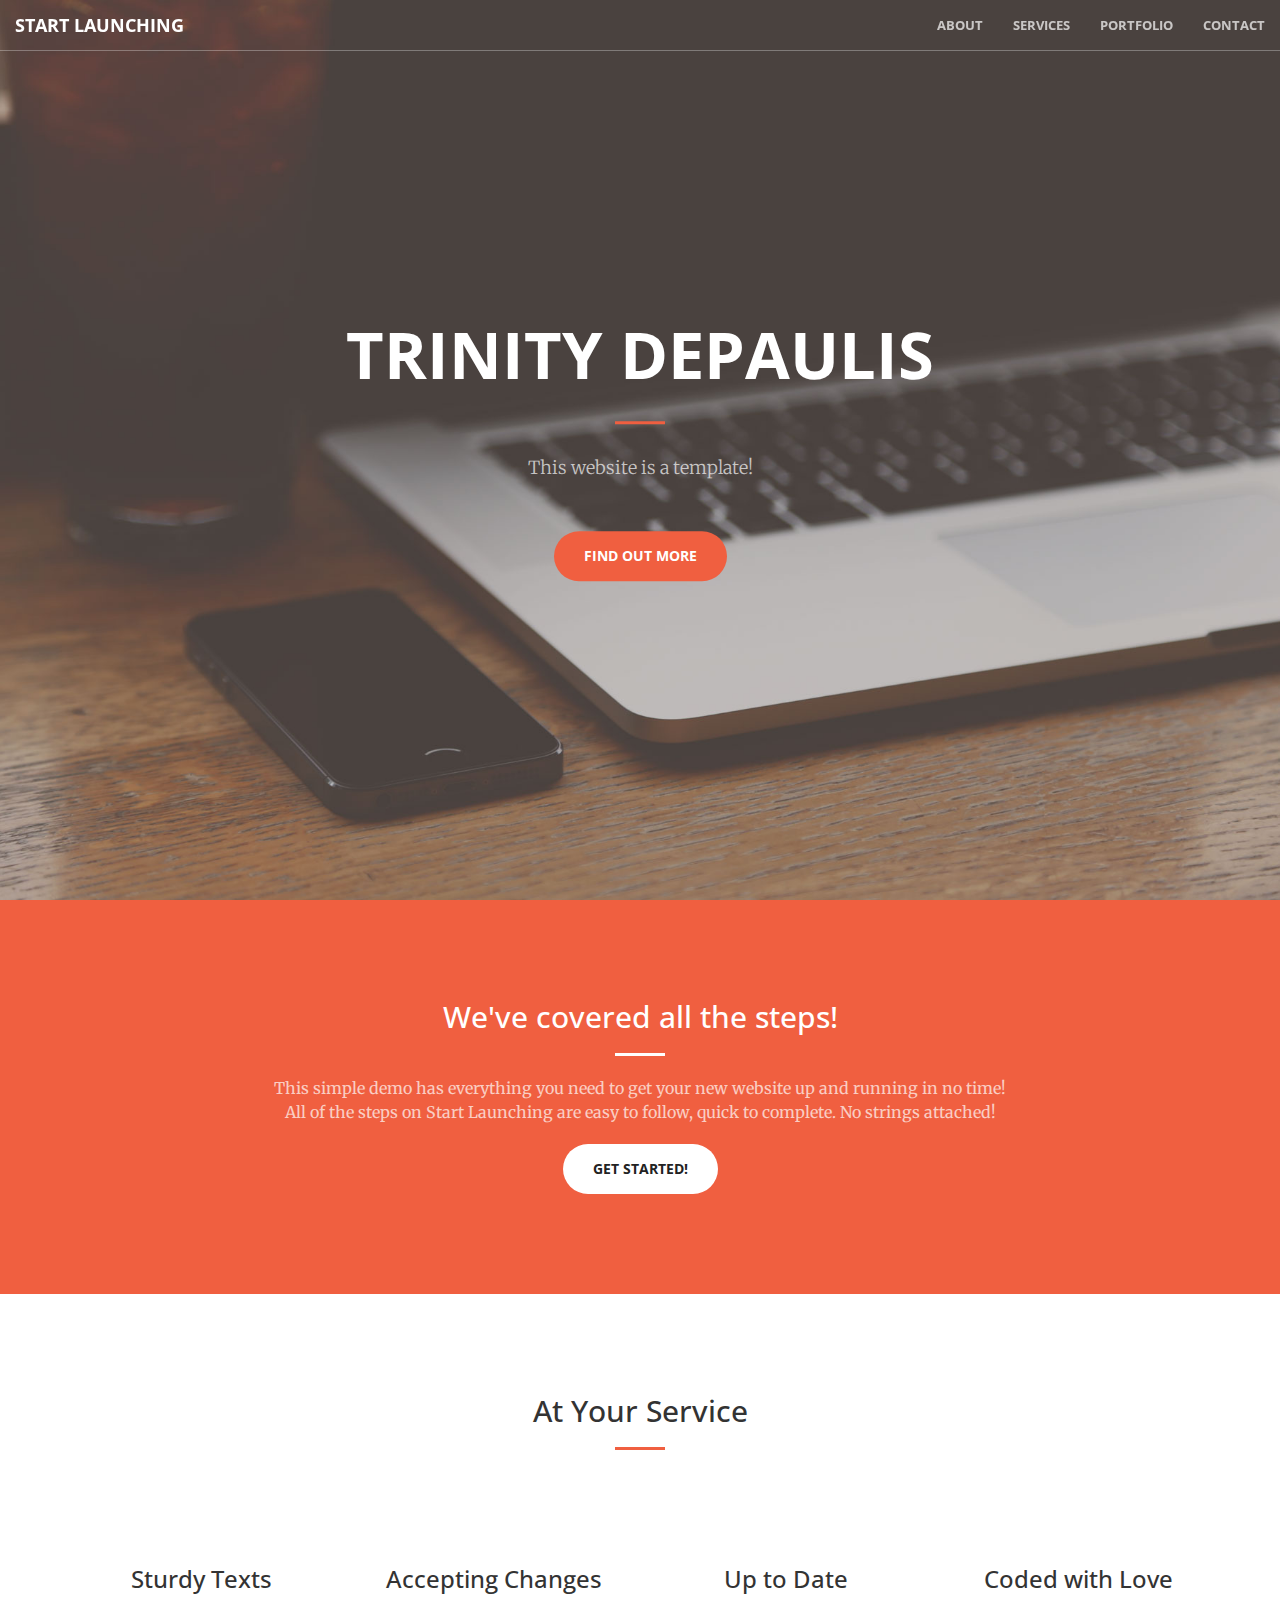
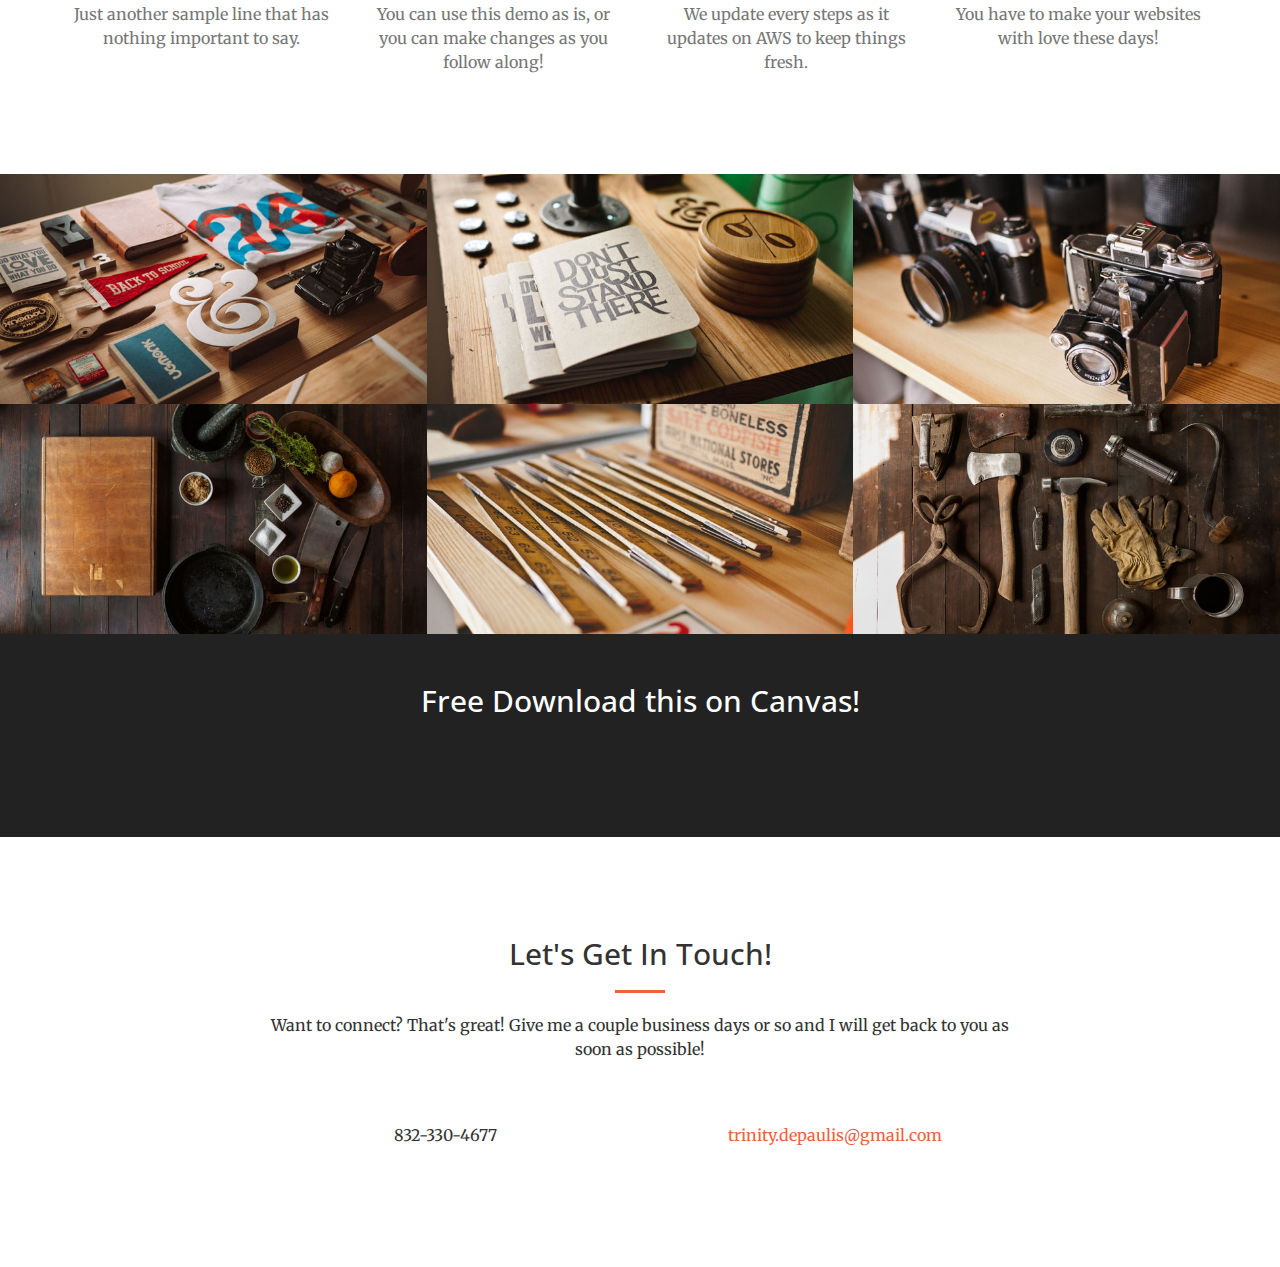
<file: index.html>
<!DOCTYPE html>
<html lang="en">

<head>

    <meta charset="utf-8">
    <meta http-equiv="X-UA-Compatible" content="IE=edge">
    <meta name="viewport" content="width=device-width, initial-scale=1">
    <meta name="description" content="">
    <meta name="author" content="">

    <title>Creative - Start Launching</title>

    <!-- Bootstrap Core CSS -->
    <link rel="stylesheet" href="css/bootstrap.min.css" type="text/css">

    <!-- Custom Fonts -->
    <link href='http://fonts.googleapis.com/css?family=Open+Sans:300italic,400italic,600italic,700italic,800italic,400,300,600,700,800' rel='stylesheet' type='text/css'>
    <link href='http://fonts.googleapis.com/css?family=Merriweather:400,300,300italic,400italic,700,700italic,900,900italic' rel='stylesheet' type='text/css'>
    <link rel="stylesheet" href="font-awesome/css/font-awesome.min.css" type="text/css">

    <!-- Plugin CSS -->
    <link rel="stylesheet" href="css/animate.min.css" type="text/css">

    <!-- Custom CSS -->
    <link rel="stylesheet" href="css/creative.css" type="text/css">

    <!-- HTML5 Shim and Respond.js IE8 support of HTML5 elements and media queries -->
    <!-- WARNING: Respond.js doesn't work if you view the page via file:// -->
    <!--[if lt IE 9]>
        <script src="https://oss.maxcdn.com/libs/html5shiv/3.7.0/html5shiv.js"></script>
        <script src="https://oss.maxcdn.com/libs/respond.js/1.4.2/respond.min.js"></script>
    <![endif]-->

</head>

<body id="page-top">

    <nav id="mainNav" class="navbar navbar-default navbar-fixed-top">
        <div class="container-fluid">
            <!-- Brand and toggle get grouped for better mobile display -->
            <div class="navbar-header">
                <button type="button" class="navbar-toggle collapsed" data-toggle="collapse" data-target="#bs-example-navbar-collapse-1">
                    <span class="sr-only">Toggle navigation</span>
                    <span class="icon-bar"></span>
                    <span class="icon-bar"></span>
                    <span class="icon-bar"></span>
                </button>
                <a class="navbar-brand page-scroll" href="#page-top">Start Launching</a>
            </div>

            <!-- Collect the nav links, forms, and other content for toggling -->
            <div class="collapse navbar-collapse" id="bs-example-navbar-collapse-1">
                <ul class="nav navbar-nav navbar-right">
                    <li>
                        <a class="page-scroll" href="#about">About</a>
                    </li>
                    <li>
                        <a class="page-scroll" href="#services">Services</a>
                    </li>
                    <li>
                        <a class="page-scroll" href="#portfolio">Portfolio</a>
                    </li>
                    <li>
                        <a class="page-scroll" href="#contact">Contact</a>
                    </li>
                </ul>
            </div>
            <!-- /.navbar-collapse -->
        </div>
        <!-- /.container-fluid -->
    </nav>

    <header>
        <div class="header-content">
            <div class="header-content-inner">
                <h1>Trinity DePaulis</h1>
                <hr>
                <p>This website is a template!</p>
                <a href="#about" class="btn btn-primary btn-xl page-scroll">Find Out More</a>
            </div>
        </div>
    </header>

    <section class="bg-primary" id="about">
        <div class="container">
            <div class="row">
                <div class="col-lg-8 col-lg-offset-2 text-center">
                    <h2 class="section-heading">We've covered all the steps!</h2>
                    <hr class="light">
                    <p class="text-faded">This simple demo has everything you need to get your new website up and running in no time! All of the steps on Start Launching are easy to follow, quick to complete. No strings attached!</p>
                    <a href="#" class="btn btn-default btn-xl">Get Started!</a>
                </div>
            </div>
        </div>
    </section>

    <section id="services">
        <div class="container">
            <div class="row">
                <div class="col-lg-12 text-center">
                    <h2 class="section-heading">At Your Service</h2>
                    <hr class="primary">
                </div>
            </div>
        </div>
        <div class="container">
            <div class="row">
                <div class="col-lg-3 col-md-6 text-center">
                    <div class="service-box">
                        <i class="fa fa-4x fa-diamond wow bounceIn text-primary"></i>
                        <h3>Sturdy Texts</h3>
                        <p class="text-muted">Just another sample line that has nothing important to say.</p>
                    </div>
                </div>
                <div class="col-lg-3 col-md-6 text-center">
                    <div class="service-box">
                        <i class="fa fa-4x fa-paper-plane wow bounceIn text-primary" data-wow-delay=".1s"></i>
                        <h3>Accepting Changes</h3>
                        <p class="text-muted">You can use this demo as is, or you can make changes as you follow along!</p>
                    </div>
                </div>
                <div class="col-lg-3 col-md-6 text-center">
                    <div class="service-box">
                        <i class="fa fa-4x fa-newspaper-o wow bounceIn text-primary" data-wow-delay=".2s"></i>
                        <h3>Up to Date</h3>
                        <p class="text-muted">We update every steps as it updates on AWS to keep things fresh.</p>
                    </div>
                </div>
                <div class="col-lg-3 col-md-6 text-center">
                    <div class="service-box">
                        <i class="fa fa-4x fa-heart wow bounceIn text-primary" data-wow-delay=".3s"></i>
                        <h3>Coded with Love</h3>
                        <p class="text-muted">You have to make your websites with love these days!</p>
                    </div>
                </div>
            </div>
        </div>
    </section>

    <section class="no-padding" id="portfolio">
        <div class="container-fluid">
            <div class="row no-gutter">
                <div class="col-lg-4 col-sm-6">
                    <a href="#" class="portfolio-box">
                        <img src="img/portfolio/1.jpg" class="img-responsive" alt="">
                        <div class="portfolio-box-caption">
                            <div class="portfolio-box-caption-content">
                                <div class="project-category text-faded">
                                    Category
                                </div>
                                <div class="project-name">
                                    Project Name
                                </div>
                            </div>
                        </div>
                    </a>
                </div>
                <div class="col-lg-4 col-sm-6">
                    <a href="#" class="portfolio-box">
                        <img src="img/portfolio/2.jpg" class="img-responsive" alt="">
                        <div class="portfolio-box-caption">
                            <div class="portfolio-box-caption-content">
                                <div class="project-category text-faded">
                                    Category
                                </div>
                                <div class="project-name">
                                    Project Name
                                </div>
                            </div>
                        </div>
                    </a>
                </div>
                <div class="col-lg-4 col-sm-6">
                    <a href="#" class="portfolio-box">
                        <img src="img/portfolio/3.jpg" class="img-responsive" alt="">
                        <div class="portfolio-box-caption">
                            <div class="portfolio-box-caption-content">
                                <div class="project-category text-faded">
                                    Category
                                </div>
                                <div class="project-name">
                                    Project Name
                                </div>
                            </div>
                        </div>
                    </a>
                </div>
                <div class="col-lg-4 col-sm-6">
                    <a href="#" class="portfolio-box">
                        <img src="img/portfolio/4.jpg" class="img-responsive" alt="">
                        <div class="portfolio-box-caption">
                            <div class="portfolio-box-caption-content">
                                <div class="project-category text-faded">
                                    Category
                                </div>
                                <div class="project-name">
                                    Project Name
                                </div>
                            </div>
                        </div>
                    </a>
                </div>
                <div class="col-lg-4 col-sm-6">
                    <a href="#" class="portfolio-box">
                        <img src="img/portfolio/5.jpg" class="img-responsive" alt="">
                        <div class="portfolio-box-caption">
                            <div class="portfolio-box-caption-content">
                                <div class="project-category text-faded">
                                    Category
                                </div>
                                <div class="project-name">
                                    Project Name
                                </div>
                            </div>
                        </div>
                    </a>
                </div>
                <div class="col-lg-4 col-sm-6">
                    <a href="#" class="portfolio-box">
                        <img src="img/portfolio/6.jpg" class="img-responsive" alt="">
                        <div class="portfolio-box-caption">
                            <div class="portfolio-box-caption-content">
                                <div class="project-category text-faded">
                                    Category
                                </div>
                                <div class="project-name">
                                    Project Name
                                </div>
                            </div>
                        </div>
                    </a>
                </div>
            </div>
        </div>
    </section>

    <aside class="bg-dark">
        <div class="container text-center">
            <div class="call-to-action">
                <h2>Free Download this on Canvas!</h2>
                <a href="#" class="btn btn-default btn-xl wow tada">Download Now!</a>
            </div>
        </div>
    </aside>

    <section id="contact">
        <div class="container">
            <div class="row">
                <div class="col-lg-8 col-lg-offset-2 text-center">
                    <h2 class="section-heading">Let's Get In Touch!</h2>
                    <hr class="primary">
                    <p>Want to connect? That's great! Give me a couple business days or so and I will get back to you as soon as possible!</p>
                </div>
                <div class="col-lg-4 col-lg-offset-2 text-center">
                    <i class="fa fa-phone fa-3x wow bounceIn"></i>
                    <p>832-330-4677</p>
                </div>
                <div class="col-lg-4 text-center">
                    <i class="fa fa-envelope-o fa-3x wow bounceIn" data-wow-delay=".1s"></i>
                    <p><a href="mailto:your-email@your-domain.com">trinity.depaulis@gmail.com</a></p>
                </div>
            </div>
        </div>
    </section>

    <!-- jQuery -->
    <script src="js/jquery.js"></script>

    <!-- Bootstrap Core JavaScript -->
    <script src="js/bootstrap.min.js"></script>

    <!-- Plugin JavaScript -->
    <script src="js/jquery.easing.min.js"></script>
    <script src="js/jquery.fittext.js"></script>
    <script src="js/wow.min.js"></script>

    <!-- Custom Theme JavaScript -->
    <script src="js/creative.js"></script>

</body>

</html>
</file>
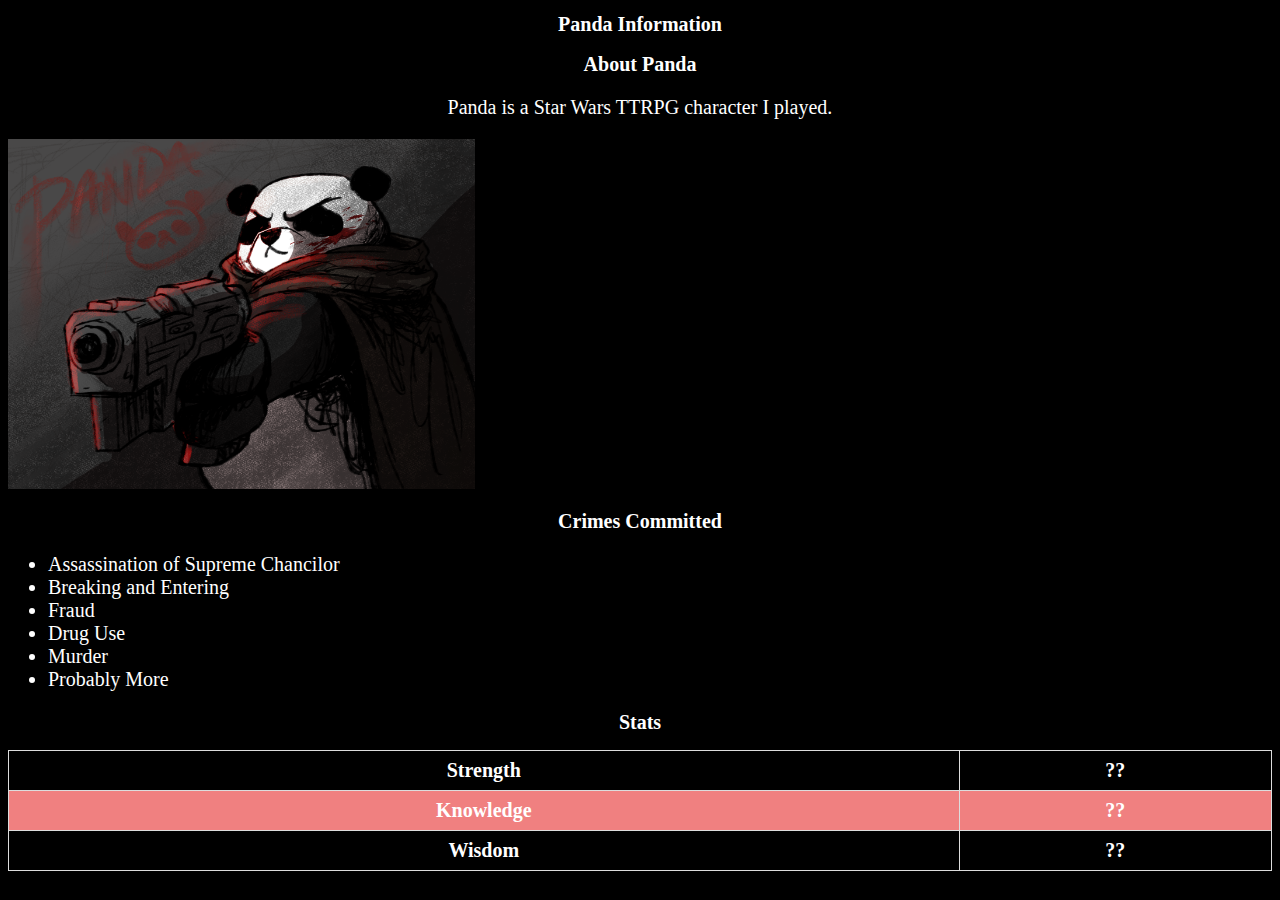
<file: accessible.html>
<!DOCTYPE html>
<html>
<!--
Include
Sections with Headings
Links
Images
One with semantic meaning
One that is decorative
Tables
Paragraphs
Lists
One ordered and one un-ordered
-->

<head>
    <title>Panda Lore</title>
    <link rel="stylesheet" href="css/wowie.css" type="text/css">
</head>

<body>
    <h1>Panda Information</h1>
    <h2>About Panda</h2>
        <p>Panda is a Star Wars TTRPG character I played.</p>
        <img style="height: 350px; width: auto;"src="img/panda_gun.png" alt="A panda bear with a gun and blood covering them.">
    <h2>Crimes Committed</h2>
        <p>
            <ul>
                <li>Assassination of Supreme Chancilor</li>
                <li>Breaking and Entering</li>
                <li>Fraud</li>
                <li>Drug Use</li>
                <li>Murder</li>
                <li>Probably More</li>
            </ul>
        </p>
    <h2>Stats</h2>
    <table>
        <tr>
            <th>Strength</th>
            <th>??</th>
        </tr>
        <tr>
            <th>Knowledge</th>
            <th>??</th>
        </tr>
        <tr>
            <th>Wisdom</th>
            <th>??</th>
        </tr>
    </table>
</body>

</html>
</file>
<file: css/wowie.css>
table {
    font-family: arial, sans-serif;
    border-collapse: collapse;
    width: 100%;
    color: white;
    text-align: center;
    font-family: verdana;
    font-size: 20px;  
  }

  ul, li {
    color: white;
    text-align: left;
    font-family: verdana;
    font-size: 20px;
  }
  
  td, th {
    border: 1px solid #dddddd;
    text-align: left;
    padding: 8px;
    color: white;
    text-align: center;
    font-family: verdana;
    font-size: 20px;
  }
  
  tr:nth-child(even) {
    background-color: lightcoral;
    color: white;
    text-align: center;
    font-family: verdana;
    font-size: 20px;
  }

  body {
    background-color: black;
  }
  
  h1, h2, h3, p {
    color: white;
    text-align: center;
    font-family: verdana;
    font-size: 20px;
  }
</file>
<file: css/creative.css>
/*!
 * Start Bootstrap - Creative Bootstrap Theme (http://startbootstrap.com)
 * Code licensed under the Apache License v2.0.
 * For details, see http://www.apache.org/licenses/LICENSE-2.0.
 */

html,
body {
    width: 100%;
    height: 100%;
}

body {
    font-family: Merriweather,'Helvetica Neue',Arial,sans-serif;
}

hr {
    max-width: 50px;
    border-color: #f05f40;
    border-width: 3px;
}

hr.light {
    border-color: #fff;
}

a {
    color: #f05f40;
    -webkit-transition: all .35s;
    -moz-transition: all .35s;
    transition: all .35s;
}

a:hover,
a:focus {
    color: #eb3812;
}

h1,
h2,
h3,
h4,
h5,
h6 {
    font-family: 'Open Sans','Helvetica Neue',Arial,sans-serif;
}

p {
    margin-bottom: 20px;
    font-size: 16px;
    line-height: 1.5;
}

.bg-primary {
    background-color: #f05f40;
}

.bg-dark {
    color: #fff;
    background-color: #222;
}

.text-faded {
    color: rgba(255,255,255,.7);
}

section {
    padding: 100px 0;
}

aside {
    padding: 50px 0;
}

.no-padding {
    padding: 0;
}

.navbar-default {
    border-color: rgba(34,34,34,.05);
    font-family: 'Open Sans','Helvetica Neue',Arial,sans-serif;
    background-color: #fff;
    -webkit-transition: all .35s;
    -moz-transition: all .35s;
    transition: all .35s;
}

.navbar-default .navbar-header .navbar-brand {
    text-transform: uppercase;
    font-family: 'Open Sans','Helvetica Neue',Arial,sans-serif;
    font-weight: 700;
    color: #f05f40;
}

.navbar-default .navbar-header .navbar-brand:hover,
.navbar-default .navbar-header .navbar-brand:focus {
    color: #eb3812;
}

.navbar-default .nav > li>a,
.navbar-default .nav>li>a:focus {
    text-transform: uppercase;
    font-size: 13px;
    font-weight: 700;
    color: #222;
}

.navbar-default .nav > li>a:hover,
.navbar-default .nav>li>a:focus:hover {
    color: #f05f40;
}

.navbar-default .nav > li.active>a,
.navbar-default .nav>li.active>a:focus {
    color: #f05f40!important;
    background-color: transparent;
}

.navbar-default .nav > li.active>a:hover,
.navbar-default .nav>li.active>a:focus:hover {
    background-color: transparent;
}

@media(min-width:768px) {
    .navbar-default {
        border-color: rgba(255,255,255,.3);
        background-color: transparent;
    }

    .navbar-default .navbar-header .navbar-brand {
        color: rgba(255,255,255,.7);
    }

    .navbar-default .navbar-header .navbar-brand:hover,
    .navbar-default .navbar-header .navbar-brand:focus {
        color: #fff;
    }

    .navbar-default .nav > li>a,
    .navbar-default .nav>li>a:focus {
        color: rgba(255,255,255,.7);
    }

    .navbar-default .nav > li>a:hover,
    .navbar-default .nav>li>a:focus:hover {
        color: #fff;
    }

    .navbar-default.affix {
        border-color: rgba(34,34,34,.05);
        background-color: #fff;
    }

    .navbar-default.affix .navbar-header .navbar-brand {
        font-size: 14px;
        color: #f05f40;
    }

    .navbar-default.affix .navbar-header .navbar-brand:hover,
    .navbar-default.affix .navbar-header .navbar-brand:focus {
        color: #eb3812;
    }

    .navbar-default.affix .nav > li>a,
    .navbar-default.affix .nav>li>a:focus {
        color: #222;
    }

    .navbar-default.affix .nav > li>a:hover,
    .navbar-default.affix .nav>li>a:focus:hover {
        color: #f05f40;
    }
}

header {
    position: relative;
    width: 100%;
    min-height: auto;
    text-align: center;
    color: #fff;
    background-image: url(../img/header.jpg);
    background-position: center;
    -webkit-background-size: cover;
    -moz-background-size: cover;
    background-size: cover;
    -o-background-size: cover;
}

header .header-content {
    position: relative;
    width: 100%;
    padding: 100px 15px;
    text-align: center;
}

header .header-content .header-content-inner h1 {
    margin-top: 0;
    margin-bottom: 0;
    text-transform: uppercase;
    font-weight: 700;
}

header .header-content .header-content-inner hr {
    margin: 30px auto;
}

header .header-content .header-content-inner p {
    margin-bottom: 50px;
    font-size: 16px;
    font-weight: 300;
    color: rgba(255,255,255,.7);
}

@media(min-width:768px) {
    header {
        min-height: 100%;
    }

    header .header-content {
        position: absolute;
        top: 50%;
        padding: 0 50px;
        -webkit-transform: translateY(-50%);
        -ms-transform: translateY(-50%);
        transform: translateY(-50%);
    }

    header .header-content .header-content-inner {
        margin-right: auto;
        margin-left: auto;
        max-width: 1000px;
    }

    header .header-content .header-content-inner p {
        margin-right: auto;
        margin-left: auto;
        max-width: 80%;
        font-size: 18px;
    }
}

.section-heading {
    margin-top: 0;
}

.service-box {
    margin: 50px auto 0;
    max-width: 400px;
}

@media(min-width:992px) {
    .service-box {
        margin: 20px auto 0;
    }
}

.service-box p {
    margin-bottom: 0;
}

.portfolio-box {
    display: block;
    position: relative;
    margin: 0 auto;
    max-width: 650px;
}

.portfolio-box .portfolio-box-caption {
    display: block;
    position: absolute;
    bottom: 0;
    width: 100%;
    height: 100%;
    text-align: center;
    color: #fff;
    opacity: 0;
    background: rgba(240,95,64,.9);
    -webkit-transition: all .35s;
    -moz-transition: all .35s;
    transition: all .35s;
}

.portfolio-box .portfolio-box-caption .portfolio-box-caption-content {
    position: absolute;
    top: 50%;
    width: 100%;
    text-align: center;
    transform: translateY(-50%);
}

.portfolio-box .portfolio-box-caption .portfolio-box-caption-content .project-category,
.portfolio-box .portfolio-box-caption .portfolio-box-caption-content .project-name {
    padding: 0 15px;
    font-family: 'Open Sans','Helvetica Neue',Arial,sans-serif;
}

.portfolio-box .portfolio-box-caption .portfolio-box-caption-content .project-category {
    text-transform: uppercase;
    font-size: 14px;
    font-weight: 600;
}

.portfolio-box .portfolio-box-caption .portfolio-box-caption-content .project-name {
    font-size: 18px;
}

.portfolio-box:hover .portfolio-box-caption {
    opacity: 1;
}

@media(min-width:768px) {
    .portfolio-box .portfolio-box-caption .portfolio-box-caption-content .project-category {
        font-size: 16px;
    }

    .portfolio-box .portfolio-box-caption .portfolio-box-caption-content .project-name {
        font-size: 22px;
    }
}

.call-to-action h2 {
    margin: 0 auto 20px;
}

.text-primary {
    color: #f05f40;
}

.no-gutter > [class*=col-] {
    padding-right: 0;
    padding-left: 0;
}

.btn-default {
    border-color: #fff;
    color: #222;
    background-color: #fff;
    -webkit-transition: all .35s;
    -moz-transition: all .35s;
    transition: all .35s;
}

.btn-default:hover,
.btn-default:focus,
.btn-default.focus,
.btn-default:active,
.btn-default.active,
.open > .dropdown-toggle.btn-default {
    border-color: #ededed;
    color: #222;
    background-color: #f2f2f2;
}

.btn-default:active,
.btn-default.active,
.open > .dropdown-toggle.btn-default {
    background-image: none;
}

.btn-default.disabled,
.btn-default[disabled],
fieldset[disabled] .btn-default,
.btn-default.disabled:hover,
.btn-default[disabled]:hover,
fieldset[disabled] .btn-default:hover,
.btn-default.disabled:focus,
.btn-default[disabled]:focus,
fieldset[disabled] .btn-default:focus,
.btn-default.disabled.focus,
.btn-default[disabled].focus,
fieldset[disabled] .btn-default.focus,
.btn-default.disabled:active,
.btn-default[disabled]:active,
fieldset[disabled] .btn-default:active,
.btn-default.disabled.active,
.btn-default[disabled].active,
fieldset[disabled] .btn-default.active {
    border-color: #fff;
    background-color: #fff;
}

.btn-default .badge {
    color: #fff;
    background-color: #222;
}

.btn-primary {
    border-color: #f05f40;
    color: #fff;
    background-color: #f05f40;
    -webkit-transition: all .35s;
    -moz-transition: all .35s;
    transition: all .35s;
}

.btn-primary:hover,
.btn-primary:focus,
.btn-primary.focus,
.btn-primary:active,
.btn-primary.active,
.open > .dropdown-toggle.btn-primary {
    border-color: #ed431f;
    color: #fff;
    background-color: #ee4b28;
}

.btn-primary:active,
.btn-primary.active,
.open > .dropdown-toggle.btn-primary {
    background-image: none;
}

.btn-primary.disabled,
.btn-primary[disabled],
fieldset[disabled] .btn-primary,
.btn-primary.disabled:hover,
.btn-primary[disabled]:hover,
fieldset[disabled] .btn-primary:hover,
.btn-primary.disabled:focus,
.btn-primary[disabled]:focus,
fieldset[disabled] .btn-primary:focus,
.btn-primary.disabled.focus,
.btn-primary[disabled].focus,
fieldset[disabled] .btn-primary.focus,
.btn-primary.disabled:active,
.btn-primary[disabled]:active,
fieldset[disabled] .btn-primary:active,
.btn-primary.disabled.active,
.btn-primary[disabled].active,
fieldset[disabled] .btn-primary.active {
    border-color: #f05f40;
    background-color: #f05f40;
}

.btn-primary .badge {
    color: #f05f40;
    background-color: #fff;
}

.btn {
    border: 0;
    border-radius: 300px;
    text-transform: uppercase;
    font-family: 'Open Sans','Helvetica Neue',Arial,sans-serif;
    font-weight: 700;
}

.btn-xl {
    padding: 15px 30px;
}

::-moz-selection {
    text-shadow: none;
    color: #fff;
    background: #222;
}

::selection {
    text-shadow: none;
    color: #fff;
    background: #222;
}

img::selection {
    color: #fff;
    background: 0 0;
}

img::-moz-selection {
    color: #fff;
    background: 0 0;
}

body {
    webkit-tap-highlight-color: #222;
}
</file>
